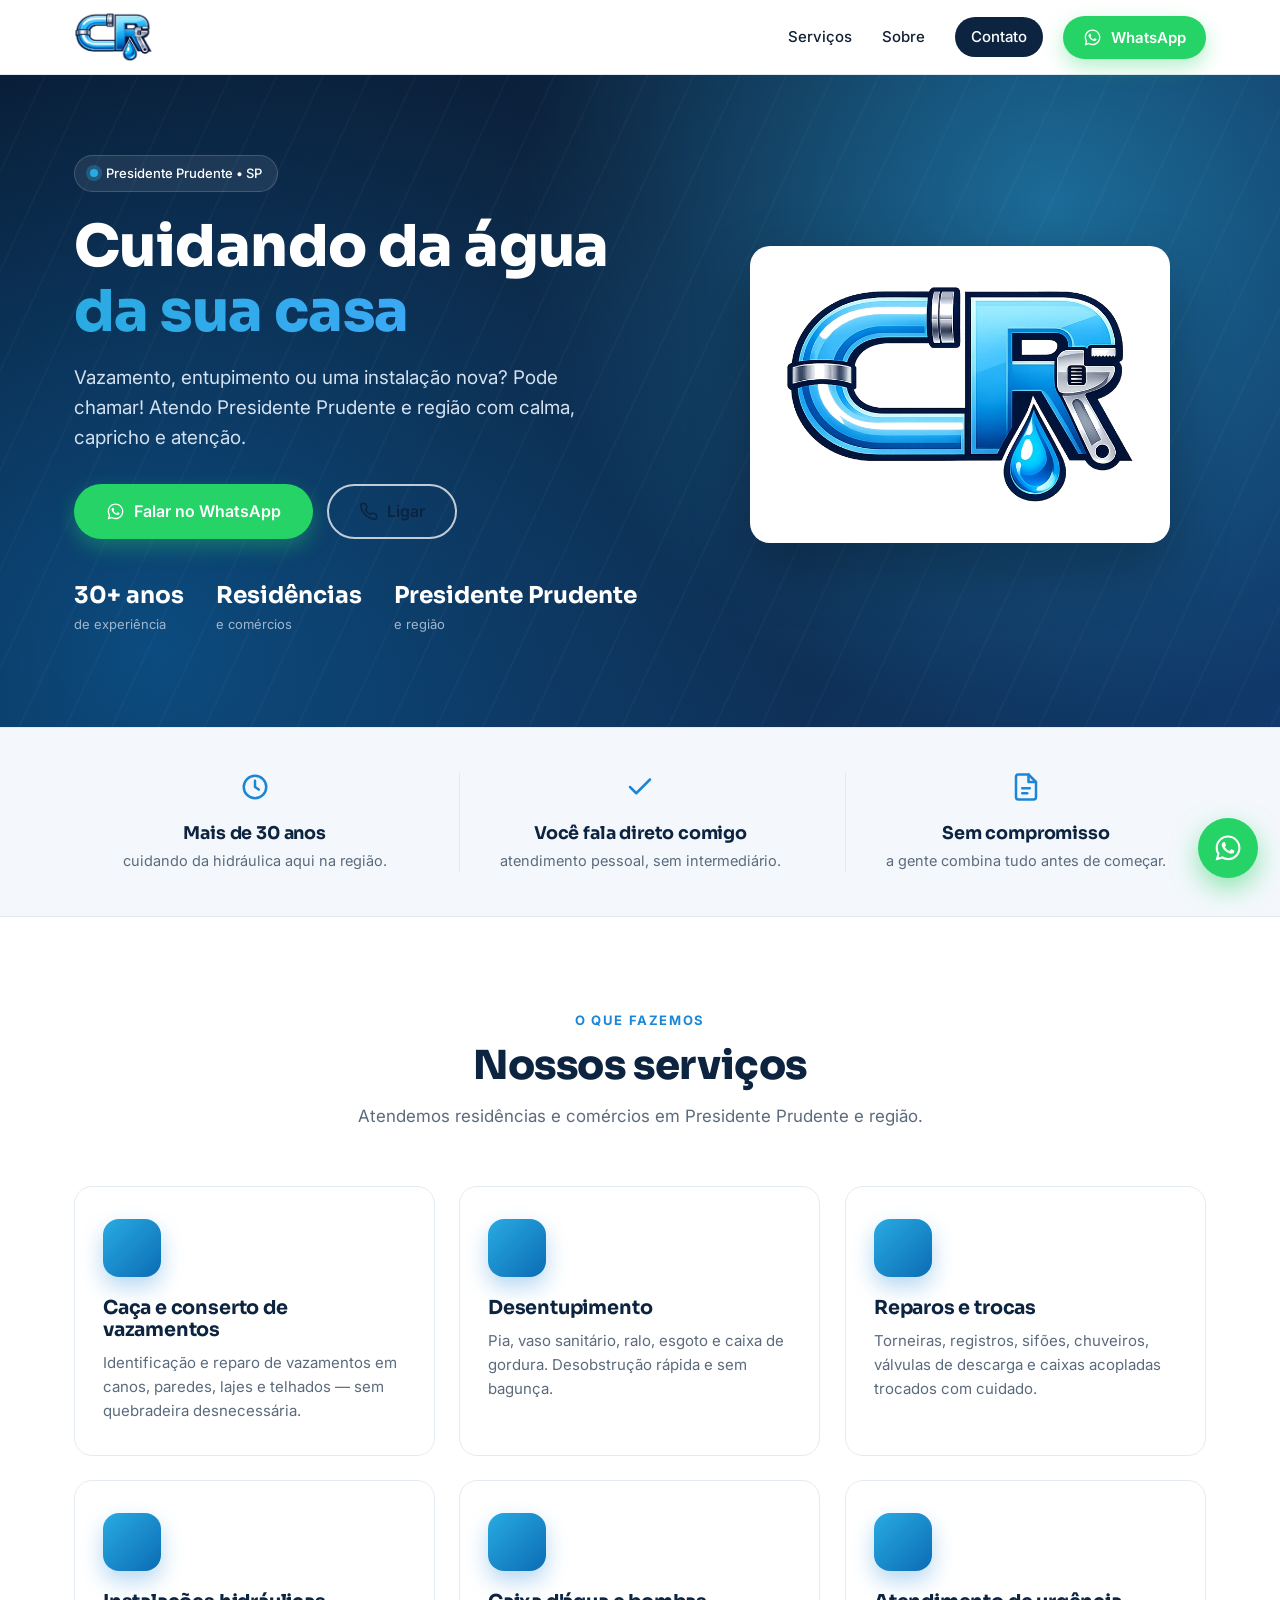
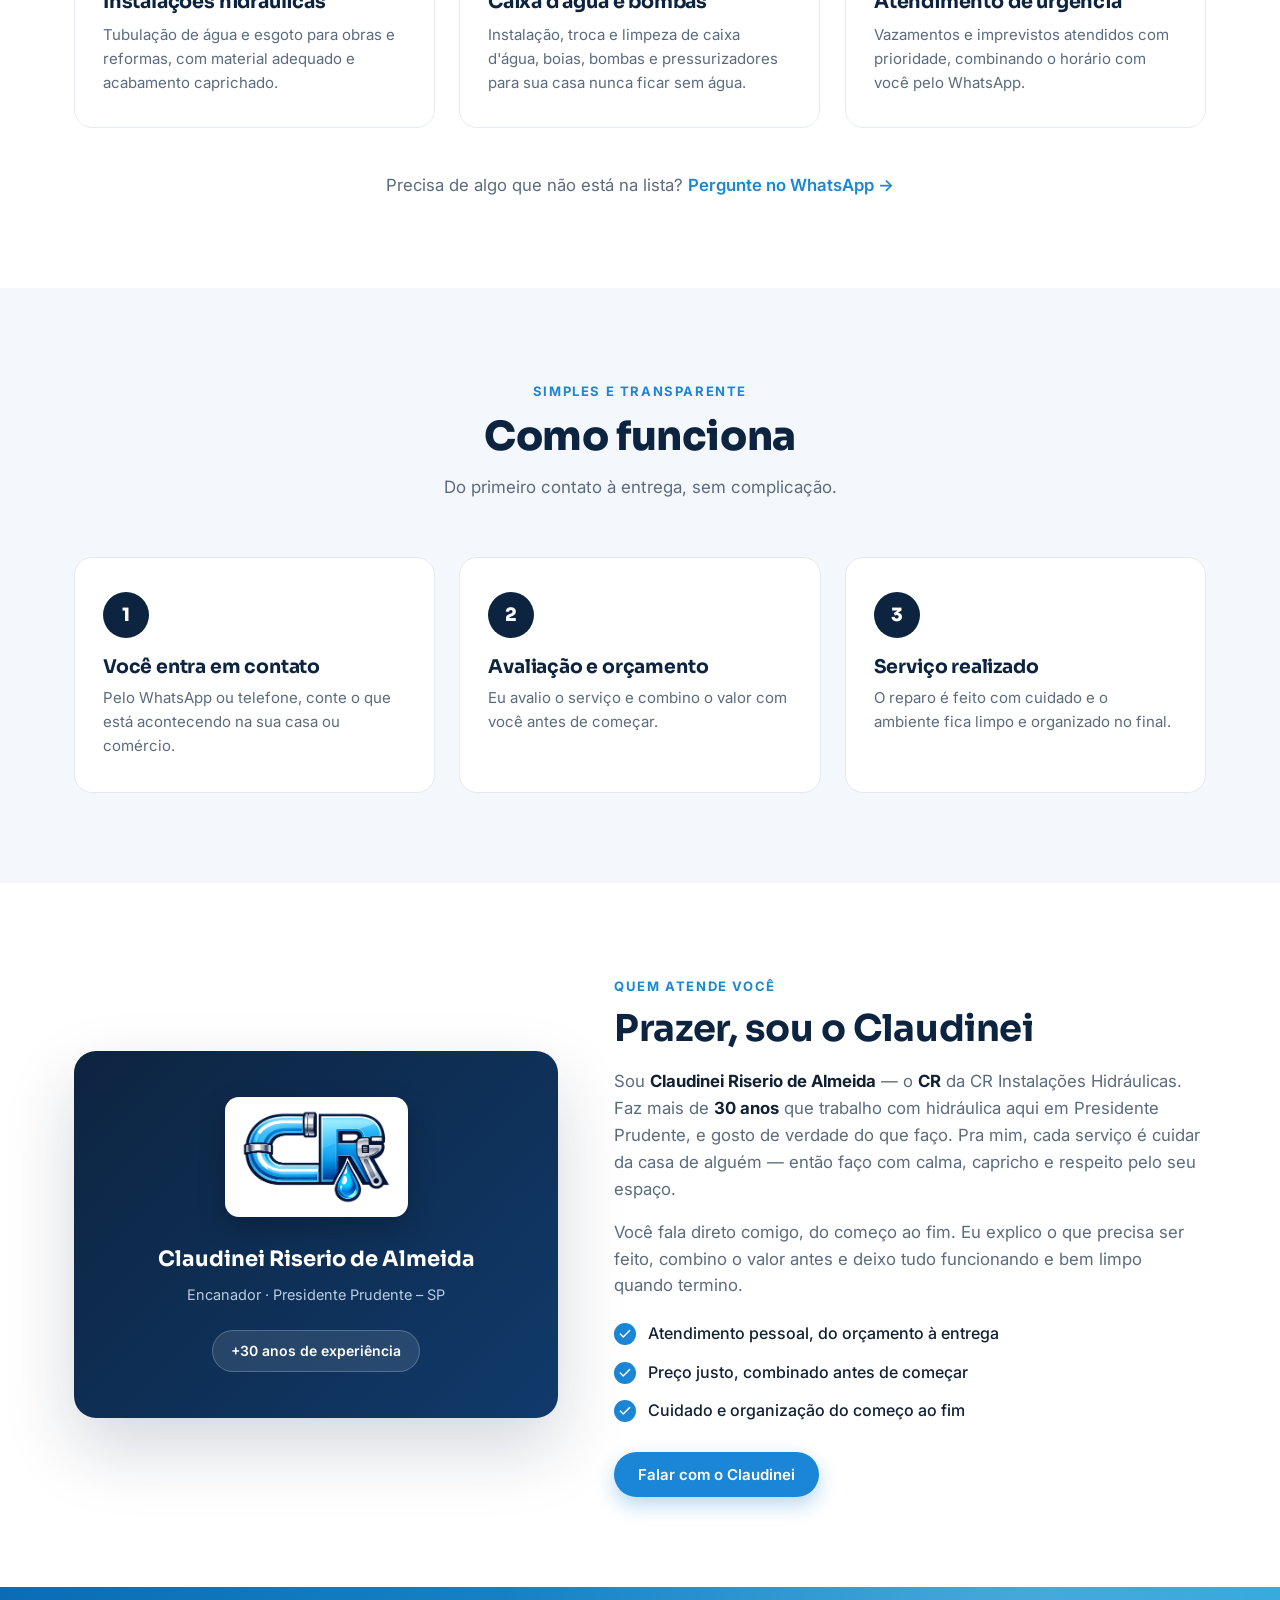
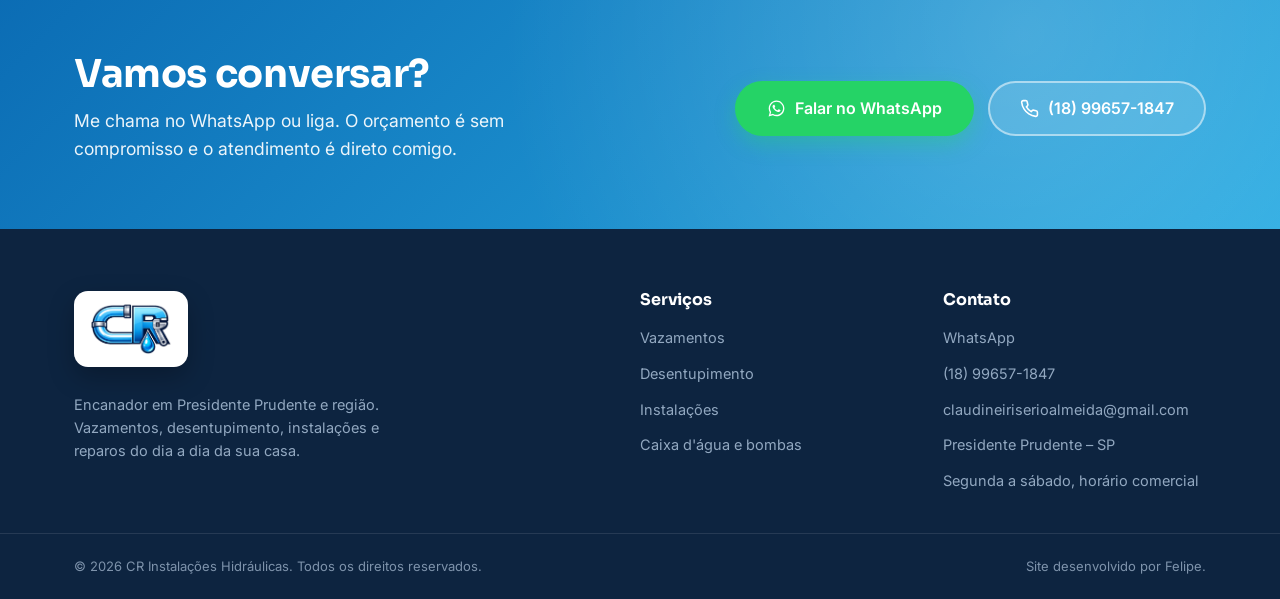
<file: index.html>
<!DOCTYPE html>
<html lang="pt-BR">
<head>
  <meta charset="UTF-8" />
  <meta name="viewport" content="width=device-width, initial-scale=1.0" />

  <!-- ===================================================================
       CR Instalações Hidráulicas — Claudinei Riserio de Almeida
       Presidente Prudente/SP • WhatsApp (18) 99657-1847
       Dados já preenchidos. Para editar algo, é só procurar o texto no arquivo.
       =================================================================== -->

  <title>CR Instalações Hidráulicas — Encanador em Presidente Prudente | Vazamentos, Desentupimento e Reparos</title>
  <meta name="description" content="Encanador em Presidente Prudente e região. Conserto de vazamentos, desentupimento, instalações e reparos do dia a dia. Orçamento sem compromisso pelo WhatsApp." />
  <meta name="theme-color" content="#0d2440" />

  <link rel="canonical" href="https://felipericci1005.github.io/CR-Instala-es-Hidraulicas/" />

  <meta property="og:title" content="CR Instalações Hidráulicas — Encanador em Presidente Prudente" />
  <meta property="og:description" content="Conserto de vazamentos, desentupimento, instalações e reparos. Mais de 30 anos de experiência em Presidente Prudente e região." />
  <meta property="og:type" content="website" />
  <meta property="og:url" content="https://felipericci1005.github.io/CR-Instala-es-Hidraulicas/" />
  <meta property="og:locale" content="pt_BR" />
  <meta property="og:site_name" content="CR Instalações Hidráulicas" />
  <meta property="og:image" content="https://felipericci1005.github.io/CR-Instala-es-Hidraulicas/assets/og-image.png" />
  <meta property="og:image:width" content="1200" />
  <meta property="og:image:height" content="630" />
  <meta name="twitter:card" content="summary_large_image" />
  <meta name="twitter:title" content="CR Instalações Hidráulicas — Encanador em Presidente Prudente" />
  <meta name="twitter:description" content="Conserto de vazamentos, desentupimento, instalações e reparos. Mais de 30 anos de experiência." />
  <meta name="twitter:image" content="https://felipericci1005.github.io/CR-Instala-es-Hidraulicas/assets/og-image.png" />

  <link rel="icon" type="image/x-icon" href="assets/favicon.ico" />
  <link rel="icon" type="image/png" sizes="32x32" href="assets/favicon.png" />
  <link rel="apple-touch-icon" href="assets/apple-touch-icon.png" />
  <link rel="manifest" href="site.webmanifest" />
  <link rel="preconnect" href="https://fonts.googleapis.com" />
  <link rel="preconnect" href="https://fonts.gstatic.com" crossorigin />
  <link href="https://fonts.googleapis.com/css2?family=Inter:wght@400;500;600;700;800&family=Sora:wght@600;700;800&display=swap" rel="stylesheet" />
  <link rel="stylesheet" href="styles.css?v=4" />

  <!-- Dados estruturados: ajudam o Google a entender o negócio (SEO local) -->
  <script type="application/ld+json">
  {
    "@context": "https://schema.org",
    "@type": "Plumber",
    "name": "CR Instalações Hidráulicas",
    "image": "https://felipericci1005.github.io/CR-Instala-es-Hidraulicas/assets/og-image.png",
    "url": "https://felipericci1005.github.io/CR-Instala-es-Hidraulicas/",
    "telephone": "+5518996571847",
    "email": "claudineiriserioalmeida@gmail.com",
    "founder": "Claudinei Riserio de Almeida",
    "description": "Encanador em Presidente Prudente e região: conserto de vazamentos, desentupimento, instalações hidráulicas e reparos. Mais de 30 anos de experiência.",
    "address": {
      "@type": "PostalAddress",
      "addressLocality": "Presidente Prudente",
      "addressRegion": "SP",
      "addressCountry": "BR"
    },
    "areaServed": { "@type": "City", "name": "Presidente Prudente" },
    "knowsAbout": ["Vazamentos", "Desentupimento", "Instalações hidráulicas", "Caixa d'água", "Bombas", "Reparos hidráulicos"]
  }
  </script>
</head>
<body>
  <a href="#conteudo" class="skip-link">Pular para o conteúdo</a>

  <!-- ============ SPRITE DE ÍCONES (SVG, invisível) ============ -->
  <svg width="0" height="0" style="position:absolute" aria-hidden="true">
    <defs>
      <symbol id="i-drop" viewBox="0 0 24 24"><path d="M12 2.69l5.66 5.66a8 8 0 1 1-11.31 0z"/></symbol>
      <symbol id="i-filter" viewBox="0 0 24 24"><polygon points="22 3 2 3 10 12.46 10 19 14 21 14 12.46 22 3"/></symbol>
      <symbol id="i-wrench" viewBox="0 0 24 24"><path d="M14.7 6.3a1 1 0 0 0 0 1.4l1.6 1.6a1 1 0 0 0 1.4 0l3.77-3.77a6 6 0 0 1-7.94 7.94l-6.91 6.91a2.12 2.12 0 0 1-3-3l6.91-6.91a6 6 0 0 1 7.94-7.94l-3.76 3.76z"/></symbol>
      <symbol id="i-pipe" viewBox="0 0 24 24"><path d="M4 21v-7a6 6 0 0 1 6-6h6"/><rect x="2" y="18" width="4" height="5" rx="1"/><rect x="15" y="6" width="7" height="4" rx="1"/></symbol>
      <symbol id="i-tank" viewBox="0 0 24 24"><path d="M5 9a7 7 0 0 1 14 0v7a3 3 0 0 1-3 3H8a3 3 0 0 1-3-3z"/><path d="M5 9h14"/><path d="M5 13.5c2 1.3 4 1.3 6 0s4-1.3 6 0"/></symbol>
      <symbol id="i-alert" viewBox="0 0 24 24"><path d="M10.29 3.86 1.82 18a2 2 0 0 0 1.71 3h16.94a2 2 0 0 0 1.71-3L13.71 3.86a2 2 0 0 0-3.42 0z"/><line x1="12" y1="9" x2="12" y2="13"/><line x1="12" y1="17" x2="12.01" y2="17"/></symbol>
      <symbol id="i-bolt" viewBox="0 0 24 24"><polygon points="13 2 3 14 12 14 11 22 21 10 12 10 13 2"/></symbol>
      <symbol id="i-doc" viewBox="0 0 24 24"><path d="M14 2H6a2 2 0 0 0-2 2v16a2 2 0 0 0 2 2h12a2 2 0 0 0 2-2V8z"/><polyline points="14 2 14 8 20 8"/><line x1="9" y1="13" x2="15" y2="13"/><line x1="9" y1="17" x2="13" y2="17"/></symbol>
      <symbol id="i-shield" viewBox="0 0 24 24"><path d="M12 22s8-4 8-10V5l-8-3-8 3v7c0 6 8 10 8 10z"/><polyline points="9 12 11 14 15 10"/></symbol>
      <symbol id="i-sparkle" viewBox="0 0 24 24"><path d="M12 3l1.6 4.8L18.4 9.4 13.6 11 12 15.8 10.4 11 5.6 9.4 10.4 7.8 12 3z"/></symbol>
      <symbol id="i-phone" viewBox="0 0 24 24"><path d="M22 16.92v3a2 2 0 0 1-2.18 2 19.79 19.79 0 0 1-8.63-3.07 19.5 19.5 0 0 1-6-6 19.79 19.79 0 0 1-3.07-8.67A2 2 0 0 1 4.11 2h3a2 2 0 0 1 2 1.72c.13.96.36 1.9.7 2.81a2 2 0 0 1-.45 2.11L8.09 9.91a16 16 0 0 0 6 6l1.27-1.27a2 2 0 0 1 2.11-.45c.91.34 1.85.57 2.81.7A2 2 0 0 1 22 16.92z"/></symbol>
      <symbol id="i-check" viewBox="0 0 24 24"><polyline points="20 6 9 17 4 12"/></symbol>
      <symbol id="i-pin" viewBox="0 0 24 24"><path d="M21 10c0 6-9 12-9 12s-9-6-9-12a9 9 0 0 1 18 0z"/><circle cx="12" cy="10" r="3"/></symbol>
      <symbol id="i-clock" viewBox="0 0 24 24"><circle cx="12" cy="12" r="9"/><polyline points="12 7 12 12 15 14"/></symbol>
      <symbol id="i-star" viewBox="0 0 24 24"><polygon points="12 2 15.09 8.26 22 9.27 17 14.14 18.18 21.02 12 17.77 5.82 21.02 7 14.14 2 9.27 8.91 8.26 12 2"/></symbol>
      <symbol id="i-wa" viewBox="0 0 24 24"><path d="M12.04 2c-5.46 0-9.9 4.44-9.9 9.9 0 1.75.46 3.45 1.32 4.95L2.05 22l5.3-1.38a9.86 9.86 0 0 0 4.69 1.19h.01c5.46 0 9.9-4.44 9.9-9.9 0-2.64-1.03-5.13-2.9-7C17.18 3.03 14.69 2 12.04 2Zm0 18.01h-.01a8.2 8.2 0 0 1-4.18-1.14l-.3-.18-3.11.82.83-3.03-.2-.31a8.18 8.18 0 0 1-1.25-4.36c0-4.54 3.7-8.23 8.24-8.23 2.2 0 4.27.86 5.82 2.42a8.18 8.18 0 0 1 2.41 5.82c0 4.54-3.69 8.23-8.22 8.23Zm4.52-6.16c-.25-.12-1.47-.72-1.69-.81-.23-.08-.39-.12-.56.12-.16.25-.64.81-.79.97-.14.17-.29.19-.54.06-.25-.12-1.05-.39-1.99-1.23-.74-.66-1.23-1.47-1.38-1.72-.14-.25-.01-.38.11-.5.11-.11.25-.29.37-.43.12-.14.16-.25.25-.41.08-.17.04-.31-.02-.43-.06-.12-.56-1.34-.76-1.84-.2-.48-.41-.42-.56-.43-.14-.01-.31-.01-.48-.01a.92.92 0 0 0-.66.31c-.23.25-.87.85-.87 2.07 0 1.22.89 2.4 1.01 2.56.12.17 1.75 2.67 4.23 3.74.59.26 1.05.41 1.41.52.59.19 1.13.16 1.56.1.48-.07 1.47-.6 1.68-1.18.21-.58.21-1.07.14-1.18-.06-.1-.22-.16-.47-.28Z"/></symbol>
    </defs>
  </svg>

  <!-- ============ CABEÇALHO ============ -->
  <header class="site-header" id="topo">
    <div class="container header-inner">
      <a href="#topo" class="brand" aria-label="CR Instalações Hidráulicas — início">
        <img src="assets/logo.png" alt="Logo CR Instalações Hidráulicas" class="brand-logo" width="683" height="434" decoding="async" />
        <span class="brand-text">
          <strong>CR</strong>
          <small>Instalações Hidráulicas</small>
        </span>
      </a>

      <nav class="nav" id="nav">
        <a href="#servicos">Serviços</a>
        <a href="#sobre">Sobre</a>
        <a href="#contato" class="nav-cta">Contato</a>
      </nav>

      <a href="https://wa.me/5518996571847?text=Ol%C3%A1!%20Vim%20pelo%20site%20e%20preciso%20de%20um%20encanador." class="btn btn-whatsapp header-whatsapp" target="_blank" rel="noopener">
        <svg class="icon ico-wa"><use href="#i-wa"/></svg> WhatsApp
      </a>

      <button class="nav-toggle" id="navToggle" aria-label="Abrir menu" aria-expanded="false" aria-controls="nav">
        <span></span><span></span><span></span>
      </button>
    </div>
  </header>

  <main id="conteudo">
  <!-- ============ HERO ============ -->
  <section class="hero">
    <div class="hero-bg" aria-hidden="true"></div>
    <div class="container hero-inner">
      <div class="hero-content">
        <span class="badge"><span class="dot"></span> Presidente Prudente • SP</span>
        <h1>Cuidando da água<br><span class="hl">da sua casa</span></h1>
        <p class="hero-sub">
          Vazamento, entupimento ou uma instalação nova? Pode chamar!
          Atendo Presidente Prudente e região com calma, capricho e atenção.
        </p>

        <div class="hero-actions">
          <a href="https://wa.me/5518996571847?text=Ol%C3%A1!%20Vim%20pelo%20site%20e%20gostaria%20de%20um%20or%C3%A7amento." class="btn btn-whatsapp btn-lg" target="_blank" rel="noopener">
            <svg class="icon ico-wa"><use href="#i-wa"/></svg> Falar no WhatsApp
          </a>
          <a href="tel:+5518996571847" class="btn btn-ghost btn-lg">
            <svg class="icon"><use href="#i-phone"/></svg> Ligar
          </a>
        </div>

        <ul class="hero-trust">
          <li><strong>30+ anos</strong><span>de experiência</span></li>
          <li><strong>Residências</strong><span>e comércios</span></li>
          <li><strong>Presidente Prudente</strong><span>e região</span></li>
        </ul>
      </div>

      <!-- Logo em cartão branco (idêntica à original, sem sombra) -->
      <div class="hero-visual">
        <div class="logo-plate">
          <img src="assets/logo.png" alt="CR Instalações Hidráulicas" class="hero-logo" width="683" height="434" decoding="async" />
        </div>
      </div>
    </div>
  </section>

  <!-- ============ FAIXA DE CONFIANÇA ============ -->
  <section class="trust-band">
    <div class="container trust-grid">
      <div class="trust-item">
        <svg class="icon"><use href="#i-clock"/></svg>
        <h3>Mais de 30 anos</h3>
        <p>cuidando da hidráulica aqui na região.</p>
      </div>
      <div class="trust-item">
        <svg class="icon"><use href="#i-check"/></svg>
        <h3>Você fala direto comigo</h3>
        <p>atendimento pessoal, sem intermediário.</p>
      </div>
      <div class="trust-item">
        <svg class="icon"><use href="#i-doc"/></svg>
        <h3>Sem compromisso</h3>
        <p>a gente combina tudo antes de começar.</p>
      </div>
    </div>
  </section>

  <!-- ============ SERVIÇOS ============ -->
  <section class="section" id="servicos">
    <div class="container">
      <div class="section-head">
        <span class="eyebrow">O que fazemos</span>
        <h2>Nossos serviços</h2>
        <p>Atendemos residências e comércios em Presidente Prudente e região.</p>
      </div>

      <div class="services-grid">
        <article class="service-card tilt">
          <div class="service-icon"><svg class="icon"><use href="#i-drop"/></svg></div>
          <h3>Caça e conserto de vazamentos</h3>
          <p>Identificação e reparo de vazamentos em canos, paredes, lajes e telhados — sem quebradeira desnecessária.</p>
        </article>

        <article class="service-card tilt">
          <div class="service-icon"><svg class="icon"><use href="#i-filter"/></svg></div>
          <h3>Desentupimento</h3>
          <p>Pia, vaso sanitário, ralo, esgoto e caixa de gordura. Desobstrução rápida e sem bagunça.</p>
        </article>

        <article class="service-card tilt">
          <div class="service-icon"><svg class="icon"><use href="#i-wrench"/></svg></div>
          <h3>Reparos e trocas</h3>
          <p>Torneiras, registros, sifões, chuveiros, válvulas de descarga e caixas acopladas trocados com cuidado.</p>
        </article>

        <article class="service-card tilt">
          <div class="service-icon"><svg class="icon"><use href="#i-pipe"/></svg></div>
          <h3>Instalações hidráulicas</h3>
          <p>Tubulação de água e esgoto para obras e reformas, com material adequado e acabamento caprichado.</p>
        </article>

        <article class="service-card tilt">
          <div class="service-icon"><svg class="icon"><use href="#i-tank"/></svg></div>
          <h3>Caixa d'água e bombas</h3>
          <p>Instalação, troca e limpeza de caixa d'água, boias, bombas e pressurizadores para sua casa nunca ficar sem água.</p>
        </article>

        <article class="service-card tilt">
          <div class="service-icon"><svg class="icon"><use href="#i-alert"/></svg></div>
          <h3>Atendimento de urgência</h3>
          <p>Vazamentos e imprevistos atendidos com prioridade, combinando o horário com você pelo WhatsApp.</p>
        </article>
      </div>

      <p class="services-cta">
        Precisa de algo que não está na lista?
        <a href="https://wa.me/5518996571847?text=Ol%C3%A1!%20Tenho%20uma%20d%C3%BAvida%20sobre%20um%20servi%C3%A7o." target="_blank" rel="noopener">Pergunte no WhatsApp →</a>
      </p>
    </div>
  </section>

  <!-- ============ COMO FUNCIONA ============ -->
  <section class="section section-alt" id="como-funciona">
    <div class="container">
      <div class="section-head">
        <span class="eyebrow">Simples e transparente</span>
        <h2>Como funciona</h2>
        <p>Do primeiro contato à entrega, sem complicação.</p>
      </div>
      <div class="steps">
        <div class="step">
          <span class="step-num">1</span>
          <h3>Você entra em contato</h3>
          <p>Pelo WhatsApp ou telefone, conte o que está acontecendo na sua casa ou comércio.</p>
        </div>
        <div class="step">
          <span class="step-num">2</span>
          <h3>Avaliação e orçamento</h3>
          <p>Eu avalio o serviço e combino o valor com você antes de começar.</p>
        </div>
        <div class="step">
          <span class="step-num">3</span>
          <h3>Serviço realizado</h3>
          <p>O reparo é feito com cuidado e o ambiente fica limpo e organizado no final.</p>
        </div>
      </div>
    </div>
  </section>

  <!-- ============ SOBRE ============ -->
  <section class="section" id="sobre">
    <div class="container about-inner">
      <div class="about-media">
        <div class="about-card">
          <span class="logo-plate-sm"><img src="assets/logo.png" alt="CR Instalações Hidráulicas" class="about-card-logo" width="683" height="434" loading="lazy" decoding="async" /></span>
          <strong class="about-card-name">Claudinei Riserio de Almeida</strong>
          <span class="about-card-role">Encanador · Presidente Prudente – SP</span>
          <div class="about-card-badge">+30 anos de experiência</div>
        </div>
        <!-- Quando tiver uma foto do Claudinei, dá pra trocar este cartão por <img src="assets/sobre.jpg" ...>. -->
      </div>
      <div class="about-content">
        <span class="eyebrow">Quem atende você</span>
        <h2>Prazer, sou o Claudinei</h2>
        <p>
          Sou <strong>Claudinei Riserio de Almeida</strong> — o <strong>CR</strong> da CR Instalações Hidráulicas.
          Faz mais de <strong>30 anos</strong> que trabalho com hidráulica aqui em Presidente Prudente, e gosto
          de verdade do que faço. Pra mim, cada serviço é cuidar da casa de alguém — então faço com calma,
          capricho e respeito pelo seu espaço.
        </p>
        <p>
          Você fala direto comigo, do começo ao fim. Eu explico o que precisa ser feito, combino o valor
          antes e deixo tudo funcionando e bem limpo quando termino.
        </p>
        <ul class="checklist">
          <li><svg class="icon"><use href="#i-check"/></svg> Atendimento pessoal, do orçamento à entrega</li>
          <li><svg class="icon"><use href="#i-check"/></svg> Preço justo, combinado antes de começar</li>
          <li><svg class="icon"><use href="#i-check"/></svg> Cuidado e organização do começo ao fim</li>
        </ul>
        <a href="#contato" class="btn btn-primary">Falar com o Claudinei</a>
      </div>
    </div>
  </section>

  <!-- ============ CONTATO / CTA FINAL ============ -->
  <section class="cta-final" id="contato">
    <div class="container cta-inner">
      <div class="cta-text">
        <h2>Vamos conversar?</h2>
        <p>Me chama no WhatsApp ou liga. O orçamento é sem compromisso e o atendimento é direto comigo.</p>
      </div>
      <div class="cta-actions">
        <a href="https://wa.me/5518996571847?text=Ol%C3%A1!%20Gostaria%20de%20um%20or%C3%A7amento." class="btn btn-whatsapp btn-lg" target="_blank" rel="noopener">
          <svg class="icon ico-wa"><use href="#i-wa"/></svg> Falar no WhatsApp
        </a>
        <a href="tel:+5518996571847" class="btn btn-ghost-light btn-lg">
          <svg class="icon"><use href="#i-phone"/></svg> (18) 99657-1847
        </a>
      </div>
    </div>
  </section>

  </main>

  <!-- ============ RODAPÉ ============ -->
  <footer class="site-footer">
    <div class="container footer-inner">
      <div class="footer-brand">
        <span class="logo-plate-sm"><img src="assets/logo.png" alt="CR Instalações Hidráulicas" class="footer-logo" width="683" height="434" loading="lazy" decoding="async" /></span>
        <p>Encanador em Presidente Prudente e região. Vazamentos, desentupimento, instalações e reparos do dia a dia da sua casa.</p>
      </div>
      <div class="footer-col">
        <h4>Serviços</h4>
        <ul>
          <li><a href="#servicos">Vazamentos</a></li>
          <li><a href="#servicos">Desentupimento</a></li>
          <li><a href="#servicos">Instalações</a></li>
          <li><a href="#servicos">Caixa d'água e bombas</a></li>
        </ul>
      </div>
      <div class="footer-col">
        <h4>Contato</h4>
        <ul>
          <li><a href="https://wa.me/5518996571847" target="_blank" rel="noopener">WhatsApp</a></li>
          <li><a href="tel:+5518996571847">(18) 99657-1847</a></li>
          <li><a href="mailto:claudineiriserioalmeida@gmail.com">claudineiriserioalmeida@gmail.com</a></li>
          <li><span>Presidente Prudente – SP</span></li>
          <li><span>Segunda a sábado, horário comercial</span></li>
        </ul>
      </div>
    </div>
    <div class="footer-bottom">
      <div class="container">
        <span>© <span id="ano"></span> CR Instalações Hidráulicas. Todos os direitos reservados.</span>
        <span class="footer-credit">Site desenvolvido por Felipe.</span>
      </div>
    </div>
  </footer>

  <!-- ============ BOTÃO WHATSAPP FLUTUANTE ============ -->
  <a href="https://wa.me/5518996571847?text=Ol%C3%A1!%20Vim%20pelo%20site." class="float-whatsapp" target="_blank" rel="noopener" aria-label="Falar no WhatsApp">
    <svg class="icon ico-wa"><use href="#i-wa"/></svg>
  </a>

  <script src="script.js" defer></script>
</body>
</html>
</file>
<file: styles.css>
/* ============================================================
   CR Instalações Hidráulicas — estilos
   Paleta tirada da logo: azul vibrante, navy escuro, prata.
   ============================================================ */

:root {
  --navy:        #0d2440;
  --navy-soft:   #13325a;
  --blue:        #1b86d6;
  --blue-bright: #29abe2;
  --blue-light:  #3ba9f4;
  --blue-deep:   #0b6cb4;
  --silver:      #c3ccd6;
  --silver-dark: #8a97a5;

  --ink:    #112033;
  --muted:  #5b6b7d;
  --line:   #e4eaf1;
  --bg:     #ffffff;
  --bg-alt: #f4f8fc;
  --wa:     #25d366;
  --wa-dark:#1ebe5a;

  --radius: 18px;
  --radius-sm: 12px;
  --shadow:    0 10px 30px rgba(13, 36, 64, .08);
  --shadow-lg: 0 30px 70px rgba(13, 36, 64, .18);
  --container: 1180px;

  --font:     'Inter', system-ui, -apple-system, Segoe UI, Roboto, sans-serif;
  --font-head:'Sora', var(--font);
}

* { box-sizing: border-box; margin: 0; padding: 0; }
html { scroll-behavior: smooth; scroll-padding-top: 84px; }
body {
  font-family: var(--font);
  color: var(--ink);
  background: var(--bg);
  line-height: 1.6;
  -webkit-font-smoothing: antialiased;
  overflow-x: hidden;
}
img { max-width: 100%; display: block; }
a { color: inherit; text-decoration: none; }
h1, h2, h3, h4 { font-family: var(--font-head); line-height: 1.14; color: var(--navy); letter-spacing: -.01em; }

.container { width: 100%; max-width: var(--container); margin: 0 auto; padding: 0 24px; }

/* ---------- Ícones SVG ---------- */
.icon {
  width: 22px; height: 22px; flex: none;
  fill: none; stroke: currentColor; stroke-width: 2;
  stroke-linecap: round; stroke-linejoin: round;
}
.icon.ico-wa, .stars .icon { fill: currentColor; stroke: none; }

/* ---------- Botões ---------- */
.btn {
  display: inline-flex; align-items: center; justify-content: center; gap: 9px;
  font-weight: 600; font-size: 15px; line-height: 1;
  padding: 13px 22px; border-radius: 999px; border: 2px solid transparent;
  cursor: pointer; transition: transform .15s ease, box-shadow .2s ease, background .2s ease;
  white-space: nowrap;
}
.btn .icon { width: 19px; height: 19px; }
.btn:hover { transform: translateY(-2px); }
.btn-lg { padding: 16px 30px; font-size: 16px; }
.btn-block { width: 100%; }

.btn-primary { background: var(--blue); color: #fff; box-shadow: 0 8px 20px rgba(27,134,214,.32); }
.btn-primary:hover { background: var(--blue-deep); }
.btn-whatsapp { background: var(--wa); color: #fff; box-shadow: 0 8px 20px rgba(37,211,102,.35); }
.btn-whatsapp:hover { background: var(--wa-dark); }
.btn-ghost { background: transparent; color: var(--navy); border-color: var(--silver); }
.btn-ghost:hover { border-color: var(--blue); color: var(--blue); }
.btn-ghost-light { background: rgba(255,255,255,.12); color: #fff; border-color: rgba(255,255,255,.5); }
.btn-ghost-light:hover { background: rgba(255,255,255,.22); }

/* ---------- Cabeçalho ---------- */
.site-header {
  position: sticky; top: 0; z-index: 100;
  background: rgba(255,255,255,.82);
  backdrop-filter: saturate(180%) blur(14px);
  -webkit-backdrop-filter: saturate(180%) blur(14px);
  border-bottom: 1px solid var(--line);
}
.header-inner { display: flex; align-items: center; gap: 20px; height: 74px; }
.brand { display: flex; align-items: center; gap: 12px; margin-right: auto; }
.brand-logo { height: 50px; width: auto; transition: transform .2s ease; }
.brand:hover .brand-logo { transform: scale(1.04); }
/* A logo já traz "CR" + a marca, então o texto ao lado fica oculto (evita redundância). */
.brand-text { display: none; }

.nav { display: flex; align-items: center; gap: 30px; }
.nav a { font-weight: 500; font-size: 15px; color: var(--ink); transition: color .15s; position: relative; }
.nav a:not(.nav-cta):hover { color: var(--blue); }
.nav a:not(.nav-cta)::after { content: ''; position: absolute; left: 0; bottom: -6px; height: 2px; width: 0; background: var(--blue); transition: width .2s ease; }
.nav a:not(.nav-cta):hover::after { width: 100%; }
.nav-cta { padding: 8px 16px; border-radius: 999px; background: var(--navy); color: #fff !important; }
.nav-cta:hover { background: var(--navy-soft); }

.header-whatsapp { padding: 10px 18px; }
.nav-toggle { display: none; flex-direction: column; gap: 5px; background: none; border: none; cursor: pointer; padding: 8px; }
.nav-toggle span { width: 26px; height: 3px; background: var(--navy); border-radius: 2px; transition: .25s; }
.nav-toggle[aria-expanded="true"] span:nth-child(1) { transform: translateY(8px) rotate(45deg); }
.nav-toggle[aria-expanded="true"] span:nth-child(2) { opacity: 0; }
.nav-toggle[aria-expanded="true"] span:nth-child(3) { transform: translateY(-8px) rotate(-45deg); }

/* ---------- Hero ---------- */
.hero { position: relative; color: #fff; overflow: hidden; }
.hero-bg {
  position: absolute; inset: 0; z-index: 0;
  background:
    radial-gradient(circle at 82% 20%, rgba(41,171,226,.5), transparent 45%),
    radial-gradient(circle at 12% 88%, rgba(11,108,180,.55), transparent 52%),
    linear-gradient(135deg, #091a31 0%, #0d2440 42%, #103a6b 100%);
}
.hero-bg::after {
  content: ''; position: absolute; inset: 0;
  background-image: repeating-linear-gradient(115deg, transparent 0 40px, rgba(255,255,255,.022) 40px 42px);
}
.hero-inner {
  position: relative; z-index: 1;
  display: grid; grid-template-columns: 1.1fr .9fr; gap: 40px; align-items: center;
  padding: 80px 24px 92px; min-height: 560px;
}
.badge {
  display: inline-flex; align-items: center; gap: 8px;
  background: rgba(255,255,255,.08); border: 1px solid rgba(255,255,255,.16);
  padding: 7px 15px; border-radius: 999px; font-size: 13px; font-weight: 500; margin-bottom: 22px;
}
.badge .dot { width: 8px; height: 8px; border-radius: 50%; background: var(--blue-bright); box-shadow: 0 0 0 4px rgba(41,171,226,.3); animation: pulse 2s infinite; }
@keyframes pulse { 50% { box-shadow: 0 0 0 8px rgba(41,171,226,0); } }

.hero h1 { font-size: clamp(2.2rem, 5.2vw, 3.6rem); font-weight: 800; color: #fff; margin-bottom: 18px; }
.hero h1 .hl { background: linear-gradient(90deg, var(--blue-bright), var(--blue-light)); -webkit-background-clip: text; background-clip: text; color: transparent; }
.hero-sub { font-size: clamp(1rem, 2vw, 1.18rem); color: #d3e1f0; max-width: 540px; margin-bottom: 30px; }
.hero-sub strong { color: #fff; }
.hero-actions { display: flex; flex-wrap: wrap; gap: 14px; margin-bottom: 38px; }
.hero-trust { list-style: none; display: flex; gap: 32px; flex-wrap: wrap; }
.hero-trust li { display: flex; flex-direction: column; }
.hero-trust strong { font-family: var(--font-head); font-size: 1.45rem; color: #fff; }
.hero-trust span { font-size: 13px; color: #9fb6cf; }

/* Logo em cartão branco (sobre fundo escuro fica idêntica à original, sem sombra) */
.hero-visual { position: relative; max-width: 420px; width: 100%; margin: 0 auto; }
.logo-plate { background: #fff; border-radius: 20px; box-shadow: 0 24px 60px rgba(0,0,0,.28); padding: 34px 30px; }
.hero-logo { width: 100%; height: auto; display: block; }
/* versão pequena do cartão (sobre / rodapé) */
.logo-plate-sm { display: inline-block; background: #fff; border-radius: 14px; box-shadow: 0 10px 26px rgba(0,0,0,.25); padding: 12px 16px; margin-bottom: 18px; }
.logo-plate-sm img { display: block; }

/* ---------- Faixa de confiança ---------- */
.trust-band { background: var(--bg-alt); border-top: 1px solid var(--line); border-bottom: 1px solid var(--line); }
.trust-grid { display: grid; grid-template-columns: repeat(3, 1fr); gap: 24px; padding: 44px 24px; }
.trust-item { text-align: center; padding: 0 12px; }
.trust-item + .trust-item { border-left: 1px solid var(--line); }
.trust-item .icon { width: 30px; height: 30px; color: var(--blue); margin: 0 auto 14px; }
.trust-item h3 { font-size: 1.1rem; margin-bottom: 6px; }
.trust-item p { color: var(--muted); font-size: 14.5px; }

/* ---------- Como funciona (passos) ---------- */
.steps { display: grid; grid-template-columns: repeat(3, 1fr); gap: 24px; counter-reset: step; }
.step { position: relative; padding: 34px 28px; border: 1px solid var(--line); border-radius: var(--radius); background: var(--bg); }
.step-num { display: grid; place-items: center; width: 46px; height: 46px; border-radius: 50%; background: var(--navy); color: #fff; font-family: var(--font-head); font-weight: 800; font-size: 1.15rem; margin-bottom: 18px; }
.step h3 { font-size: 1.18rem; margin-bottom: 8px; }
.step p { color: var(--muted); font-size: 15px; }
.step-line { display: none; }

/* ---------- Seções ---------- */
.section { padding: 90px 0; }
.section-alt { background: var(--bg-alt); }
.section-head { text-align: center; max-width: 680px; margin: 0 auto 56px; }
.eyebrow { display: inline-block; font-weight: 700; font-size: 13px; letter-spacing: 1.6px; text-transform: uppercase; color: var(--blue); margin-bottom: 12px; }
.section-head h2 { font-size: clamp(1.7rem, 3.5vw, 2.5rem); font-weight: 800; margin-bottom: 14px; }
.section-head p { color: var(--muted); font-size: 1.06rem; }

/* ---------- Serviços ---------- */
.services-grid { display: grid; grid-template-columns: repeat(3, 1fr); gap: 24px; }
.service-card {
  background: var(--bg); border: 1px solid var(--line); border-radius: var(--radius);
  padding: 32px 28px; transition: transform .25s ease, box-shadow .25s ease, border-color .25s ease;
  transform-style: preserve-3d; will-change: transform;
}
.service-card:hover { box-shadow: var(--shadow-lg); border-color: transparent; }
.service-icon {
  width: 58px; height: 58px; border-radius: 16px; display: grid; place-items: center;
  margin-bottom: 20px; color: #fff;
  background: linear-gradient(135deg, var(--blue-bright), var(--blue-deep));
  box-shadow: 0 10px 22px rgba(27,134,214,.32);
}
.service-icon .icon { width: 28px; height: 28px; }
.service-card h3 { font-size: 1.2rem; margin-bottom: 10px; }
.service-card p { color: var(--muted); font-size: 15px; }
.services-cta { text-align: center; margin-top: 44px; color: var(--muted); font-size: 1.05rem; }
.services-cta a { color: var(--blue); font-weight: 600; }

/* ---------- Sobre ---------- */
.about-inner { display: grid; grid-template-columns: .9fr 1.1fr; gap: 56px; align-items: center; }
.about-card {
  position: relative; border-radius: 22px; overflow: hidden; box-shadow: var(--shadow-lg);
  background: linear-gradient(135deg, #0d2440, #103a6b); padding: 46px 32px; text-align: center;
}
.about-card-logo { width: auto; max-height: 96px; }
.about-card-name { display: block; font-family: var(--font-head); font-size: 1.32rem; color: #fff; margin-bottom: 6px; }
.about-card-role { display: block; color: #b9cce0; font-size: 14.5px; margin-bottom: 24px; }
.about-card-badge {
  display: inline-block; background: rgba(255,255,255,.1); border: 1px solid rgba(255,255,255,.22);
  color: #fff; font-weight: 600; font-size: 14px; padding: 9px 18px; border-radius: 999px;
}
.about-content h2 { font-size: clamp(1.6rem, 3vw, 2.3rem); margin-bottom: 18px; }
.about-content p { color: var(--muted); margin-bottom: 16px; font-size: 1.05rem; }
.about-content strong { color: var(--ink); }
.checklist { list-style: none; margin: 22px 0 28px; display: grid; gap: 13px; }
.checklist li { display: flex; align-items: center; gap: 12px; color: var(--ink); font-weight: 500; }
.checklist .icon { width: 22px; height: 22px; padding: 4px; border-radius: 50%; background: var(--blue); color: #fff; stroke-width: 2.5; flex: none; }

/* ---------- CTA final ---------- */
.cta-final { position: relative; overflow: hidden; background: linear-gradient(135deg, var(--blue-deep), var(--blue-bright)); color: #fff; }
.cta-final::before { content: ''; position: absolute; inset: 0; background: radial-gradient(circle at 80% 20%, rgba(255,255,255,.18), transparent 50%); }
.cta-inner { position: relative; display: flex; align-items: center; justify-content: space-between; gap: 36px; flex-wrap: wrap; padding: 66px 24px; }
.cta-text h2 { color: #fff; font-size: clamp(1.7rem, 3.5vw, 2.4rem); margin-bottom: 10px; }
.cta-text p { color: rgba(255,255,255,.92); font-size: 1.1rem; max-width: 520px; }
.cta-actions { display: flex; flex-wrap: wrap; gap: 14px; }

/* ---------- Rodapé ---------- */
.site-footer { background: var(--navy); color: #b9cce0; }
.footer-inner { display: grid; grid-template-columns: 2fr 1fr 1fr; gap: 40px; padding: 62px 24px 40px; }
.footer-logo { height: 52px; width: auto; }
.footer-brand p { font-size: 14.5px; max-width: 340px; color: #92a8c0; }
.footer-col h4 { color: #fff; font-size: 1rem; margin-bottom: 16px; }
.footer-col ul { list-style: none; display: grid; gap: 10px; }
.footer-col a, .footer-col span { color: #92a8c0; font-size: 14.5px; transition: color .15s; }
.footer-col a:hover { color: var(--blue-bright); }
.footer-bottom { border-top: 1px solid rgba(255,255,255,.1); }
.footer-bottom .container { display: flex; justify-content: space-between; flex-wrap: wrap; gap: 10px; padding-top: 22px; padding-bottom: 22px; font-size: 13px; color: #7e93ab; }

/* ---------- WhatsApp flutuante ---------- */
.float-whatsapp {
  position: fixed; right: 22px; bottom: 22px; z-index: 90;
  width: 60px; height: 60px; border-radius: 50%;
  background: var(--wa); color: #fff; display: grid; place-items: center;
  box-shadow: 0 10px 26px rgba(37,211,102,.5); transition: transform .2s; animation: bob 2.5s ease-in-out infinite;
}
.float-whatsapp .icon { width: 30px; height: 30px; }
.float-whatsapp:hover { transform: scale(1.08); }
@keyframes bob { 50% { transform: translateY(-6px); } }

/* ---------- Scroll reveal ---------- */
.reveal { opacity: 0; transform: translateY(28px); transition: opacity .6s ease, transform .6s ease; }
.reveal.in { opacity: 1; transform: none; }

/* ---------- Acessibilidade ---------- */
.skip-link {
  position: absolute; left: 12px; top: -60px; z-index: 200;
  background: var(--navy); color: #fff; padding: 11px 18px; border-radius: 8px;
  font-weight: 600; transition: top .2s ease;
}
.skip-link:focus { top: 12px; }
:focus-visible { outline: 3px solid var(--blue-bright); outline-offset: 3px; border-radius: 6px; }
::selection { background: var(--blue); color: #fff; }

/* ============================================================
   RESPONSIVO
   ============================================================ */
@media (max-width: 940px) {
  .hero-inner { grid-template-columns: 1fr; gap: 30px; padding-top: 56px; padding-bottom: 64px; min-height: 0; }
  .hero-visual { max-width: 340px; order: -1; }
  .about-inner { grid-template-columns: 1fr; gap: 36px; }
  .services-grid { grid-template-columns: repeat(2, 1fr); }
  .footer-inner { grid-template-columns: 1fr 1fr; }
  .footer-brand { grid-column: 1 / -1; }
}
@media (max-width: 720px) {
  .header-whatsapp { display: none; }
  .nav {
    position: fixed; inset: 74px 0 auto 0; flex-direction: column; gap: 0;
    background: #fff; border-bottom: 1px solid var(--line); padding: 8px 0; box-shadow: var(--shadow);
    transform: translateY(-150%); transition: transform .3s ease; align-items: stretch;
  }
  .nav.open { transform: translateY(0); }
  .nav a { padding: 15px 24px; border-bottom: 1px solid var(--line); }
  .nav a::after { display: none; }
  .nav-cta { background: none; color: var(--blue) !important; border-radius: 0; }
  .nav-toggle { display: flex; }
  .section { padding: 62px 0; }
  .services-grid, .steps { grid-template-columns: 1fr; }
  .trust-grid { grid-template-columns: 1fr; gap: 32px; }
  .trust-item + .trust-item { border-left: none; border-top: 1px solid var(--line); padding-top: 32px; }
  .footer-inner { grid-template-columns: 1fr; gap: 28px; }
  .footer-bottom .container { justify-content: center; text-align: center; }
  .hero-inner { padding-top: 38px; padding-bottom: 52px; gap: 24px; }
  .hero h1 { font-size: 2rem; }
  .hero-sub { font-size: 1.02rem; }
  .hero-visual { max-width: 235px; }
  .hero-trust { gap: 20px; }
  .hero-trust strong { font-size: 1.25rem; }
}

@media (max-width: 380px) {
  .container { padding: 0 18px; }
  .hero h1 { font-size: 1.82rem; }
  .hero-actions { flex-direction: column; align-items: stretch; }
  .hero-actions .btn { width: 100%; }
}

@media (prefers-reduced-motion: reduce) {
  *, *::before, *::after { animation: none !important; transition: none !important; scroll-behavior: auto !important; }
}
</file>
